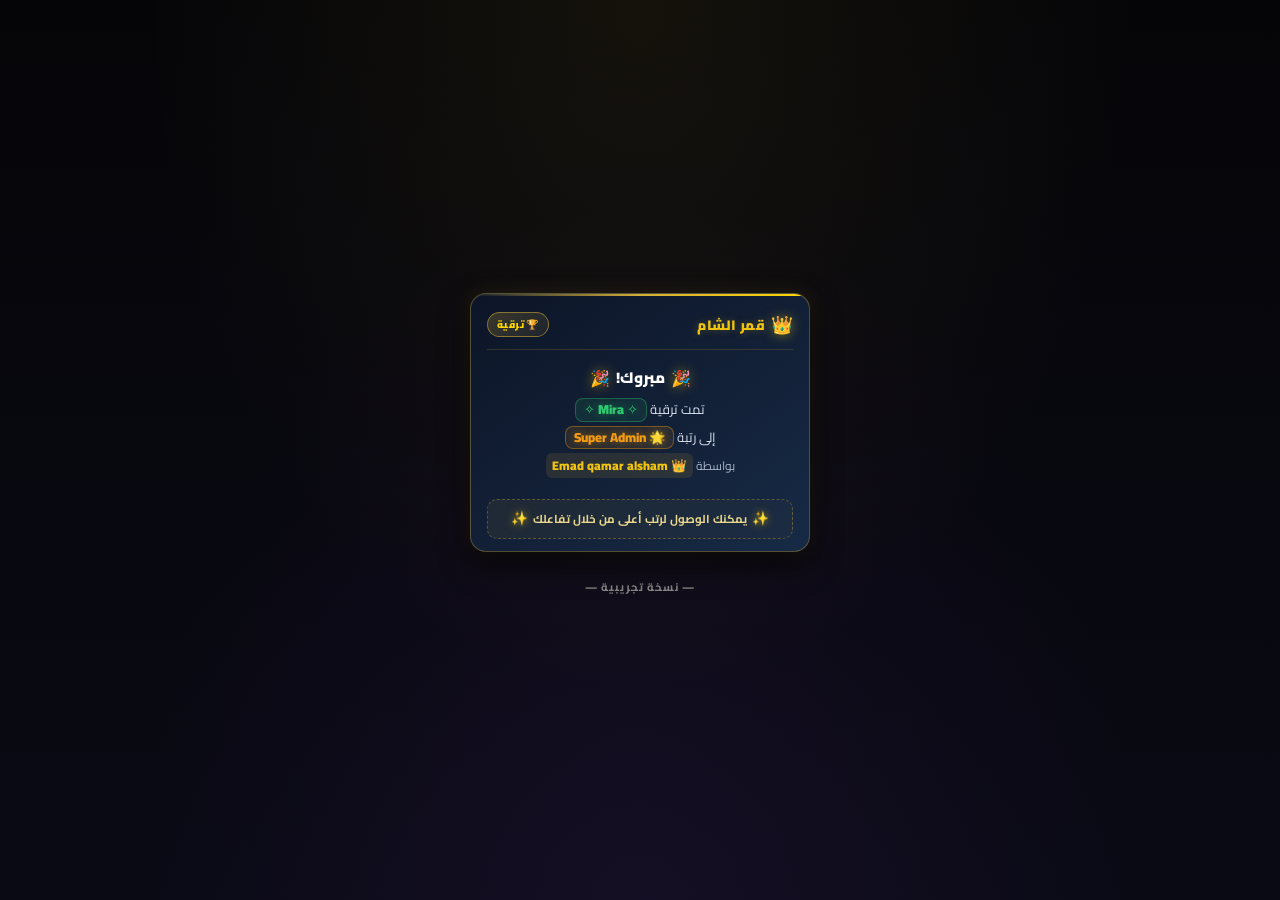
<file: preview.html>
<!DOCTYPE html>
<html lang="ar" dir="rtl">
<head>
<meta charset="UTF-8">
<meta name="viewport" content="width=device-width, initial-scale=1.0">
<title>🏆 بطاقة الترقية — قمر الشام</title>
<link href="https://fonts.googleapis.com/css2?family=Cairo:wght@400;600;700;900&display=swap" rel="stylesheet">
<style>
  * { box-sizing: border-box; margin: 0; padding: 0; }

  body {
    background:
      radial-gradient(ellipse at top, rgba(212, 175, 55, 0.08) 0%, transparent 55%),
      radial-gradient(ellipse at bottom, rgba(100, 50, 150, 0.12) 0%, transparent 55%),
      linear-gradient(to bottom, #050508, #0a0a15);
    min-height: 100vh;
    padding: 20px 12px;
    display: flex;
    flex-direction: column;
    align-items: center;
    justify-content: center;
    font-family: 'Cairo', system-ui, sans-serif;
    direction: rtl;
  }

  /* ═══════════════════════════════════════════════ */
  /* بطاقة الترقية                                    */
  /* ═══════════════════════════════════════════════ */
  .qamar-card {
    position: relative;
    background:
      linear-gradient(145deg, #0d1527 0%, #172a45 100%),
      linear-gradient(145deg, #0d1527 0%, #172a45 100%);
    border: 1px solid rgba(212, 175, 55, 0.35);
    border-radius: 16px;
    padding: 14px 16px 12px;
    width: 100%;
    max-width: 340px;
    box-shadow:
      0 12px 30px rgba(0, 0, 0, 0.7),
      0 0 20px rgba(212, 175, 55, 0.12),
      inset 0 1px 0 rgba(255, 255, 255, 0.05);
    color: #fff;
    overflow: hidden;
    animation: qamarCardIn 0.45s cubic-bezier(0.34, 1.56, 0.64, 1);
  }

  /* شريط ذهبي متحرك أعلى البطاقة */
  .qamar-card::before {
    content: '';
    position: absolute;
    top: 0;
    right: 0;
    left: 0;
    height: 2px;
    background: linear-gradient(90deg, transparent, #d4af37, #ffd700, #d4af37, transparent);
    background-size: 200% 100%;
    animation: qamarShimmer 3s linear infinite;
  }

  @keyframes qamarCardIn {
    from { opacity: 0; transform: translateY(-8px) scale(0.97); }
    to   { opacity: 1; transform: translateY(0) scale(1); }
  }

  @keyframes qamarShimmer {
    0%   { background-position: 200% 0; }
    100% { background-position: -200% 0; }
  }

  /* ═══ Header ═══ */
  .qamar-header {
    display: flex;
    align-items: center;
    gap: 6px;
    margin-bottom: 10px;
    padding-bottom: 8px;
    border-bottom: 1px solid rgba(212, 175, 55, 0.18);
  }

  .qamar-logo {
    font-size: 1.1rem;
    filter: drop-shadow(0 0 6px rgba(255, 215, 0, 0.5));
  }

  .qamar-title {
    color: #f1c40f;
    font-weight: 900;
    font-size: 0.85rem;
    letter-spacing: 0.3px;
    text-shadow: 0 0 8px rgba(212, 175, 55, 0.35);
  }

  .qamar-badge {
    margin-right: auto;
    background: linear-gradient(135deg, rgba(212, 175, 55, 0.22), rgba(212, 175, 55, 0.08));
    border: 1px solid rgba(212, 175, 55, 0.55);
    color: #ffd700;
    font-size: 0.62rem;
    font-weight: 900;
    padding: 2px 9px;
    border-radius: 20px;
    letter-spacing: 0.4px;
    text-transform: uppercase;
    display: flex;
    align-items: center;
    gap: 3px;
  }

  /* ═══ جسم البطاقة ═══ */
  .qamar-body {
    font-size: 0.82rem;
    line-height: 1.75;
    color: #d8e0ee;
    text-align: center;
    padding: 4px 0 8px;
  }

  .qamar-body .line {
    margin-bottom: 4px;
  }

  /* خطاب التهنئة */
  .qamar-congrats {
    font-size: 0.95rem;
    font-weight: 900;
    color: #ffffff;
    margin-bottom: 6px;
    display: flex;
    align-items: center;
    justify-content: center;
    gap: 6px;
  }

  .qamar-congrats .emoji {
    font-size: 1rem;
    filter: drop-shadow(0 0 6px rgba(255, 215, 0, 0.5));
    animation: qamarEmoji 1.6s ease-in-out infinite;
  }

  @keyframes qamarEmoji {
    0%, 100% { transform: scale(1) rotate(0deg); }
    50%      { transform: scale(1.15) rotate(-6deg); }
  }

  /* ═══ Chip الاسم/الرتبة ═══ */
  .qamar-name {
    display: inline-block;
    color: #2ecc71;
    font-weight: 900;
    padding: 1px 8px;
    background: rgba(46, 204, 113, 0.1);
    border: 1px solid rgba(46, 204, 113, 0.35);
    border-radius: 8px;
    font-size: 0.82rem;
    line-height: 1.5;
    text-shadow: 0 0 8px rgba(46, 204, 113, 0.4);
  }

  .qamar-rank {
    display: inline-block;
    color: #f39c12;
    font-weight: 900;
    padding: 1px 8px;
    background: rgba(243, 156, 18, 0.1);
    border: 1px solid rgba(243, 156, 18, 0.4);
    border-radius: 8px;
    font-size: 0.82rem;
    line-height: 1.5;
    text-shadow: 0 0 8px rgba(243, 156, 18, 0.5);
  }

  .qamar-admin {
    color: #f1c40f;
    font-weight: 900;
    padding: 1px 6px;
    background: rgba(212, 175, 55, 0.12);
    border-radius: 6px;
    font-size: 0.78rem;
  }

  /* ═══ نص تشجيعي ═══ */
  .qamar-promo {
    margin-top: 10px;
    padding: 8px 10px;
    background: linear-gradient(135deg, rgba(212, 175, 55, 0.08), rgba(212, 175, 55, 0.02));
    border: 1px dashed rgba(212, 175, 55, 0.35);
    border-radius: 10px;
    font-size: 0.72rem;
    color: #e8d68a;
    font-weight: 700;
    text-align: center;
    line-height: 1.6;
    display: flex;
    align-items: center;
    justify-content: center;
    gap: 5px;
  }

  .qamar-promo .star {
    font-size: 0.85rem;
    filter: drop-shadow(0 0 4px rgba(255, 215, 0, 0.7));
  }

  /* ═══ مساحة تجربة — عرض عدة حالات ═══ */
  .demo-section {
    width: 100%;
    max-width: 340px;
    margin-top: 24px;
  }

  .demo-label {
    color: #888;
    font-size: 0.7rem;
    font-weight: 700;
    text-align: center;
    margin-bottom: 10px;
    letter-spacing: 1px;
    text-transform: uppercase;
  }

  /* ═══ Responsive ═══ */
  @media (max-width: 380px) {
    .qamar-card {
      padding: 12px 14px 10px;
      border-radius: 14px;
    }
    .qamar-body { font-size: 0.78rem; }
    .qamar-congrats { font-size: 0.88rem; }
    .qamar-name, .qamar-rank { font-size: 0.78rem; padding: 1px 6px; }
    .qamar-promo { font-size: 0.68rem; padding: 7px 8px; }
  }
</style>
</head>
<body>

<!-- ═══════════════════════════════════════════════ -->
<!-- بطاقة الترقية — نسخة محسّنة                      -->
<!-- ═══════════════════════════════════════════════ -->
<div class="qamar-card">

  <!-- Header -->
  <div class="qamar-header">
    <span class="qamar-logo">👑</span>
    <span class="qamar-title">قمر الشام</span>
    <span class="qamar-badge">🏆 ترقية</span>
  </div>

  <!-- Body -->
  <div class="qamar-body">
    <div class="qamar-congrats">
      <span class="emoji">🎉</span>
      <span>مبروك!</span>
      <span class="emoji">🎉</span>
    </div>

    <div class="line">
      تمت ترقية <span class="qamar-name">✧ Mira ✧</span>
    </div>

    <div class="line">
      إلى رتبة <span class="qamar-rank">🌟 Super Admin</span>
    </div>

    <div class="line" style="margin-top:6px;color:#aab2c5;font-size:0.75rem;">
      بواسطة <span class="qamar-admin">👑 Emad qamar alsham</span>
    </div>
  </div>

  <!-- Encouraging message -->
  <div class="qamar-promo">
    <span class="star">✨</span>
    <span>يمكنك الوصول لرتب أعلى من خلال تفاعلك</span>
    <span class="star">✨</span>
  </div>

</div>

<!-- ═══════════════════════════════════════════════ -->
<!-- قسم المعاينة — اختبار حالات مختلفة              -->
<!-- ═══════════════════════════════════════════════ -->
<div class="demo-section">
  <div class="demo-label">— نسخة تجريبية —</div>
</div>

</body>
</html>
</file>
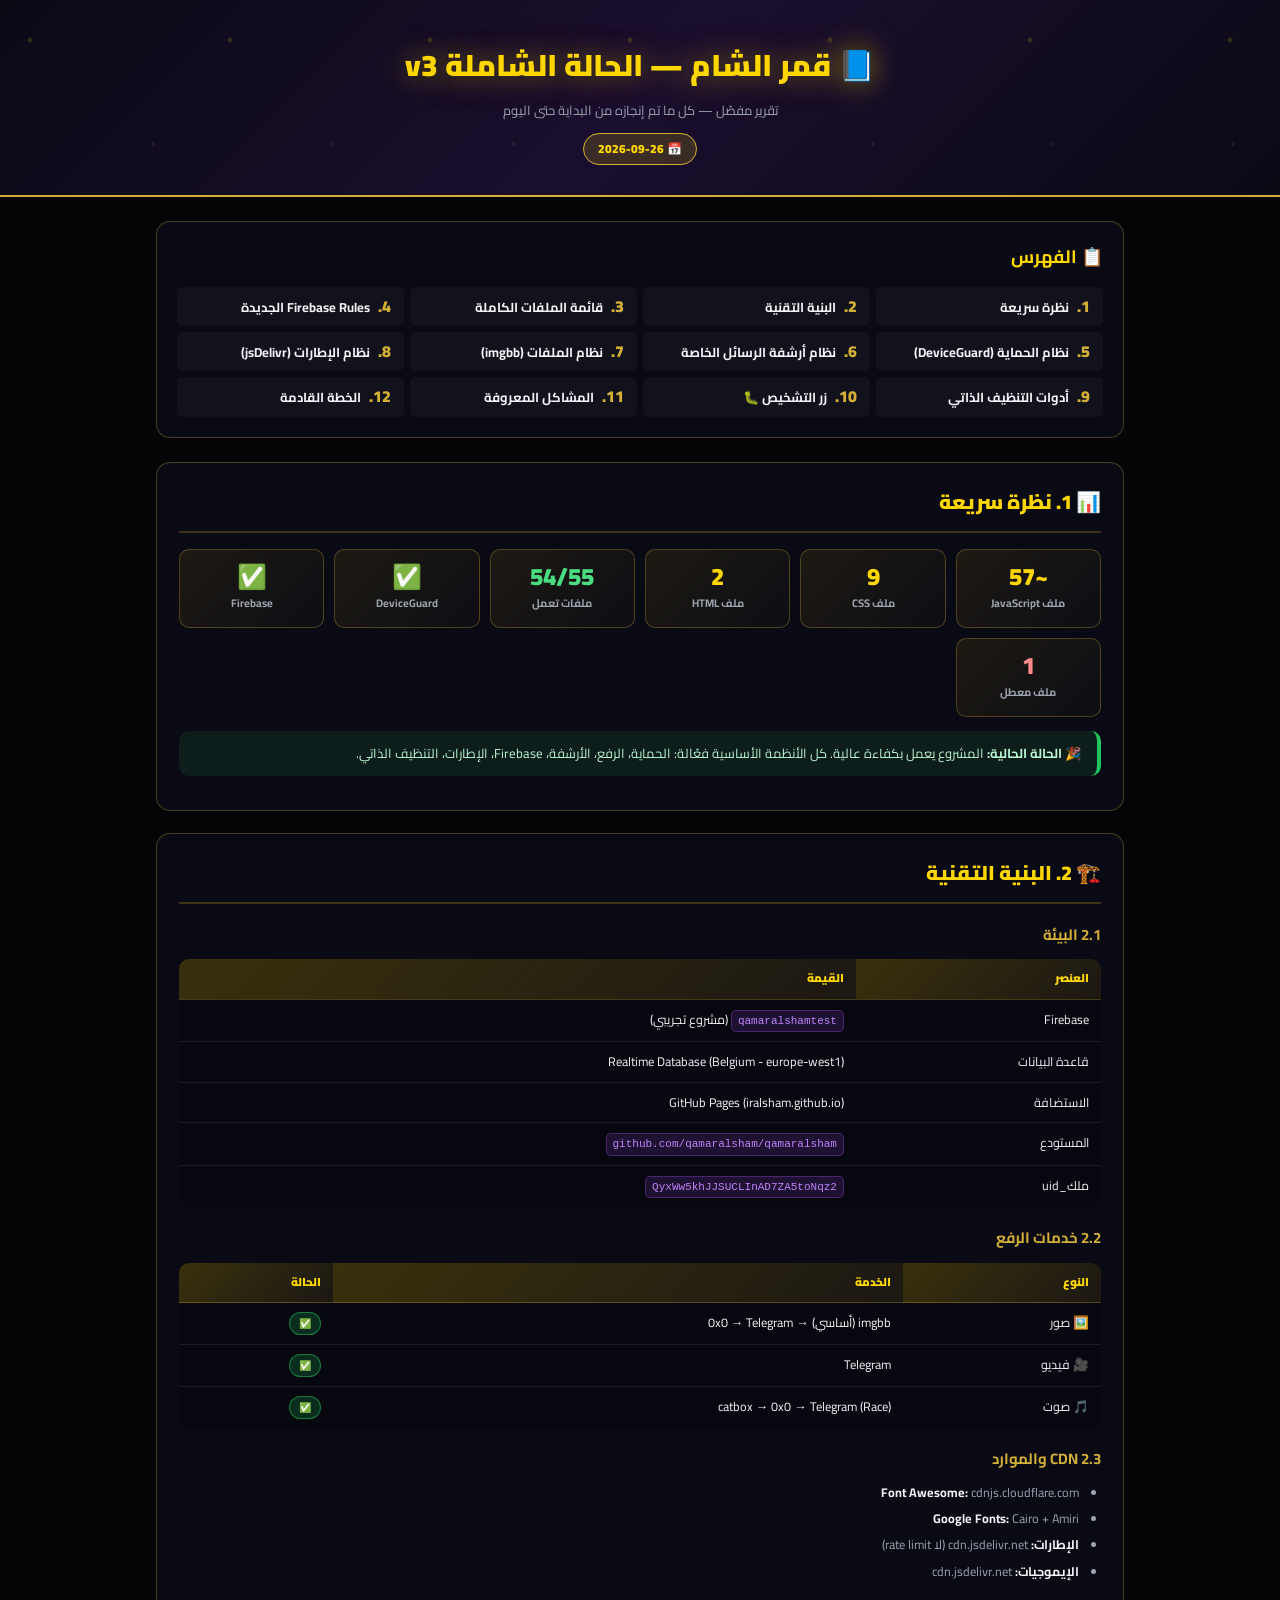
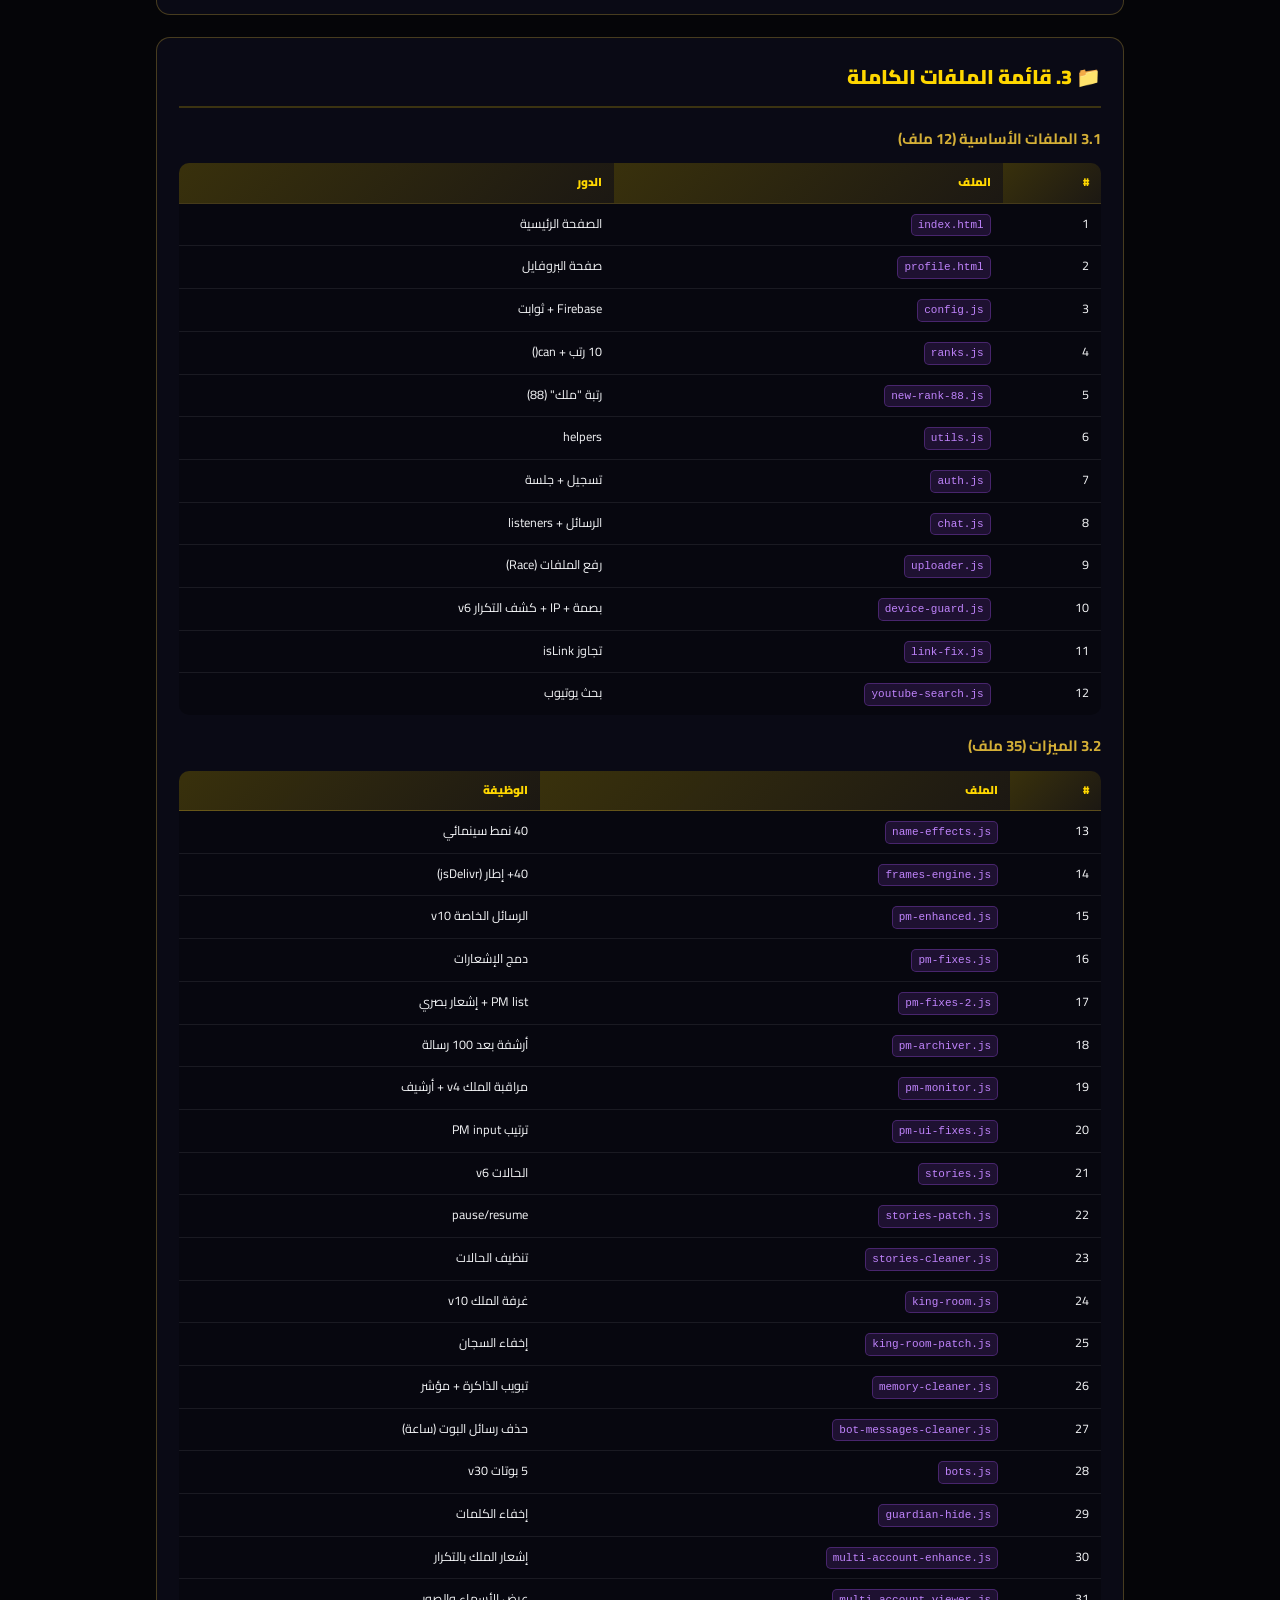
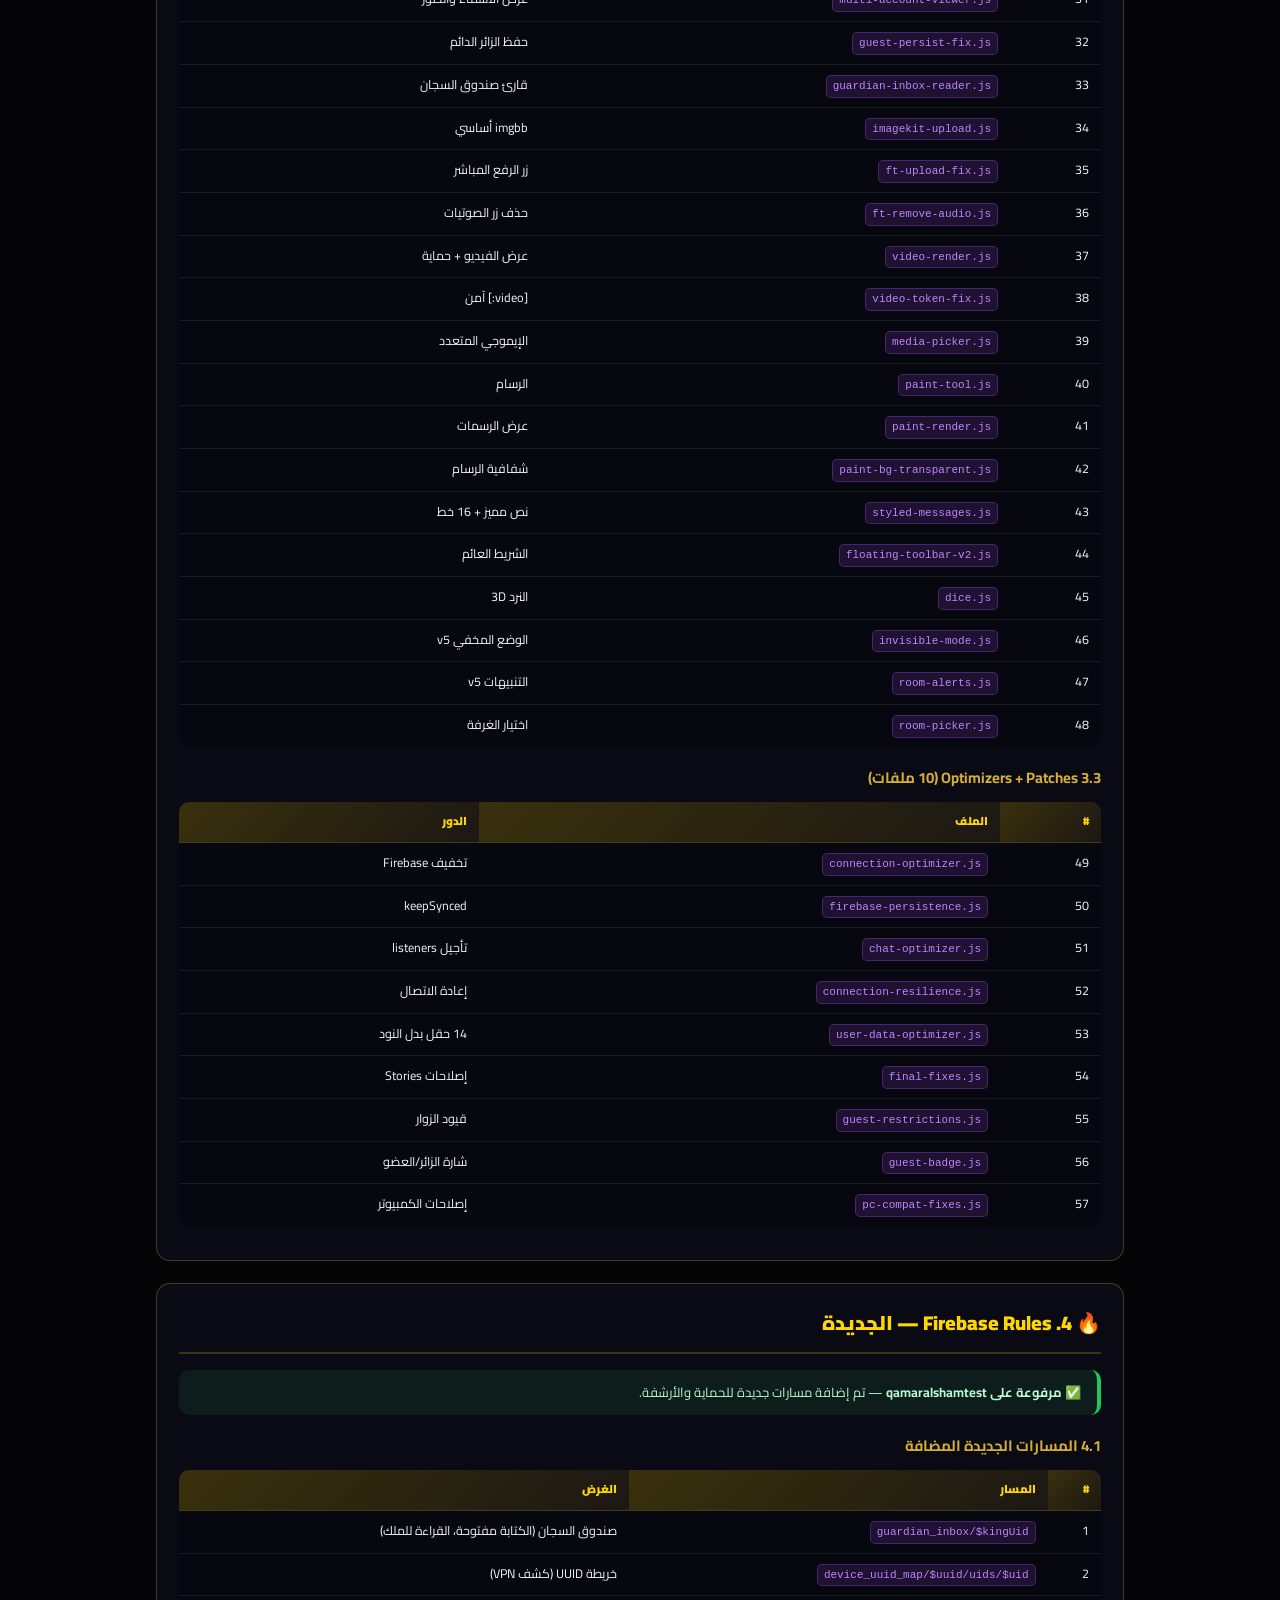
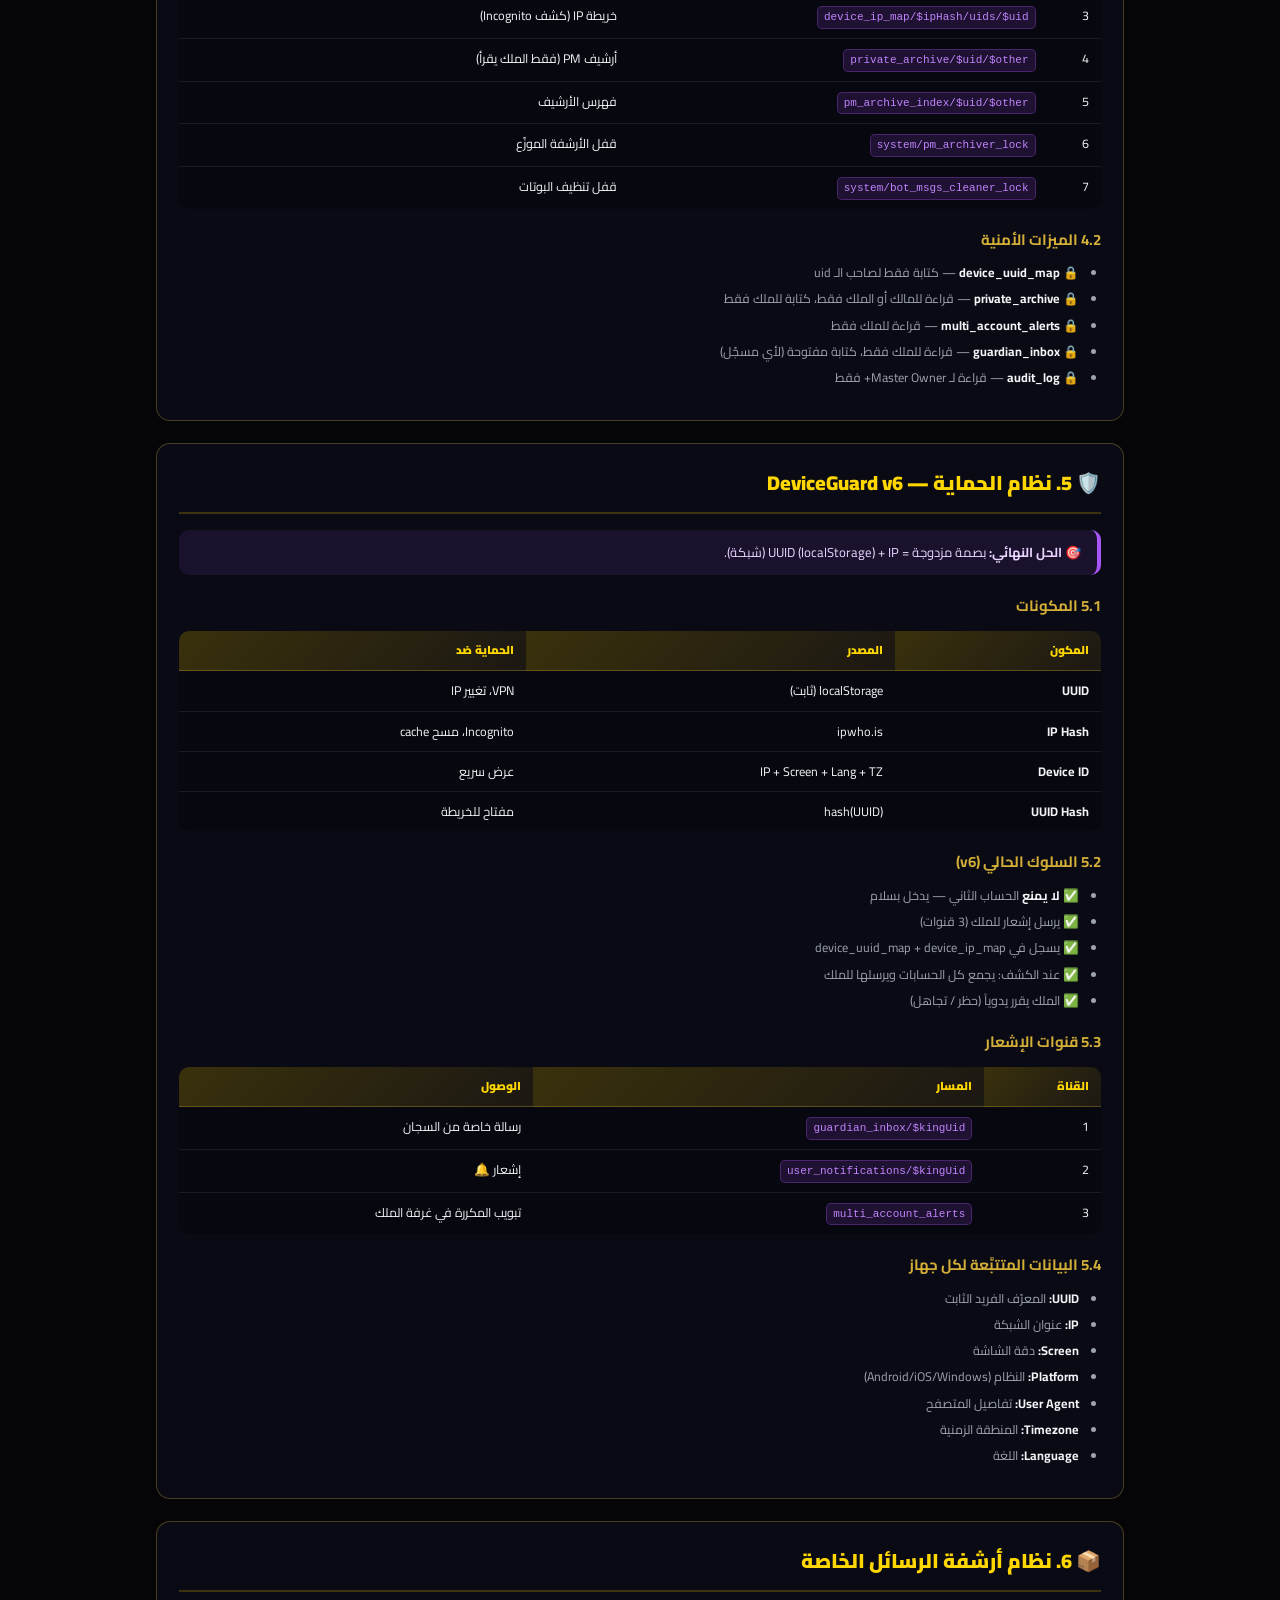
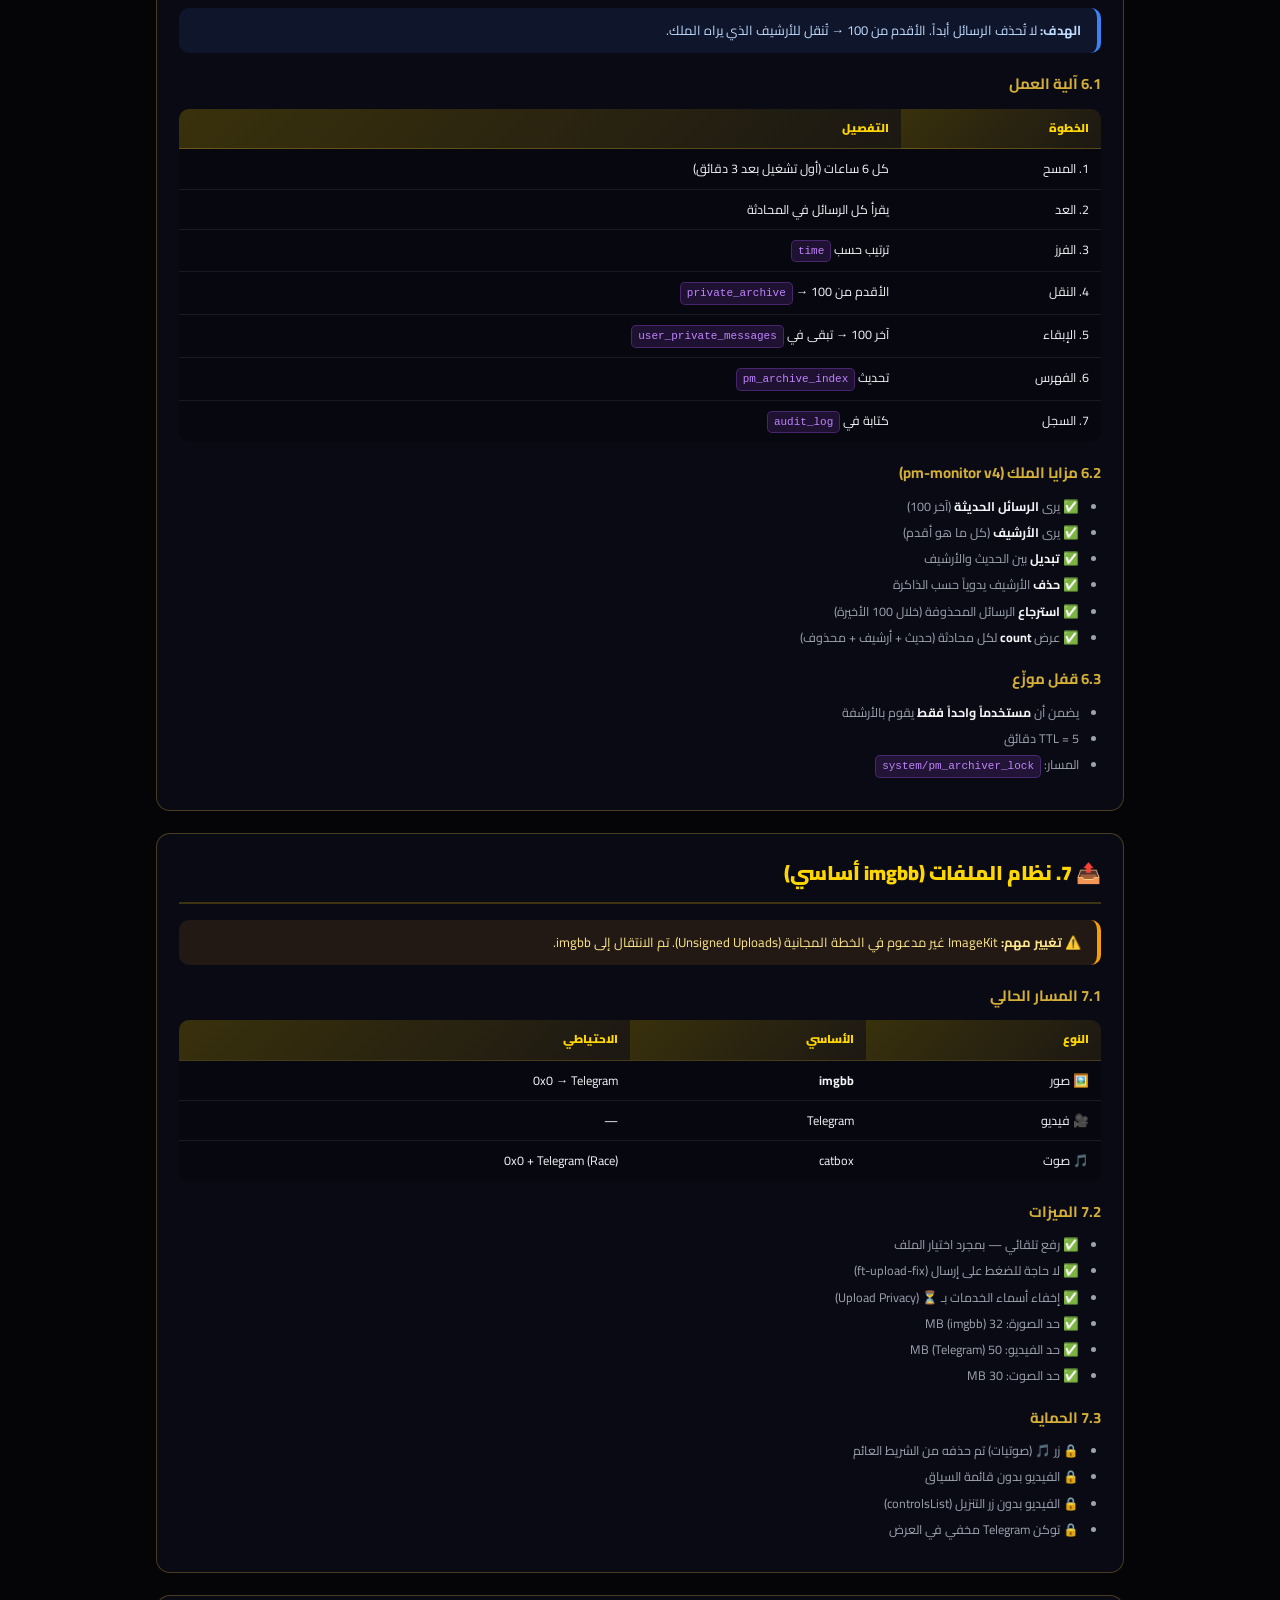
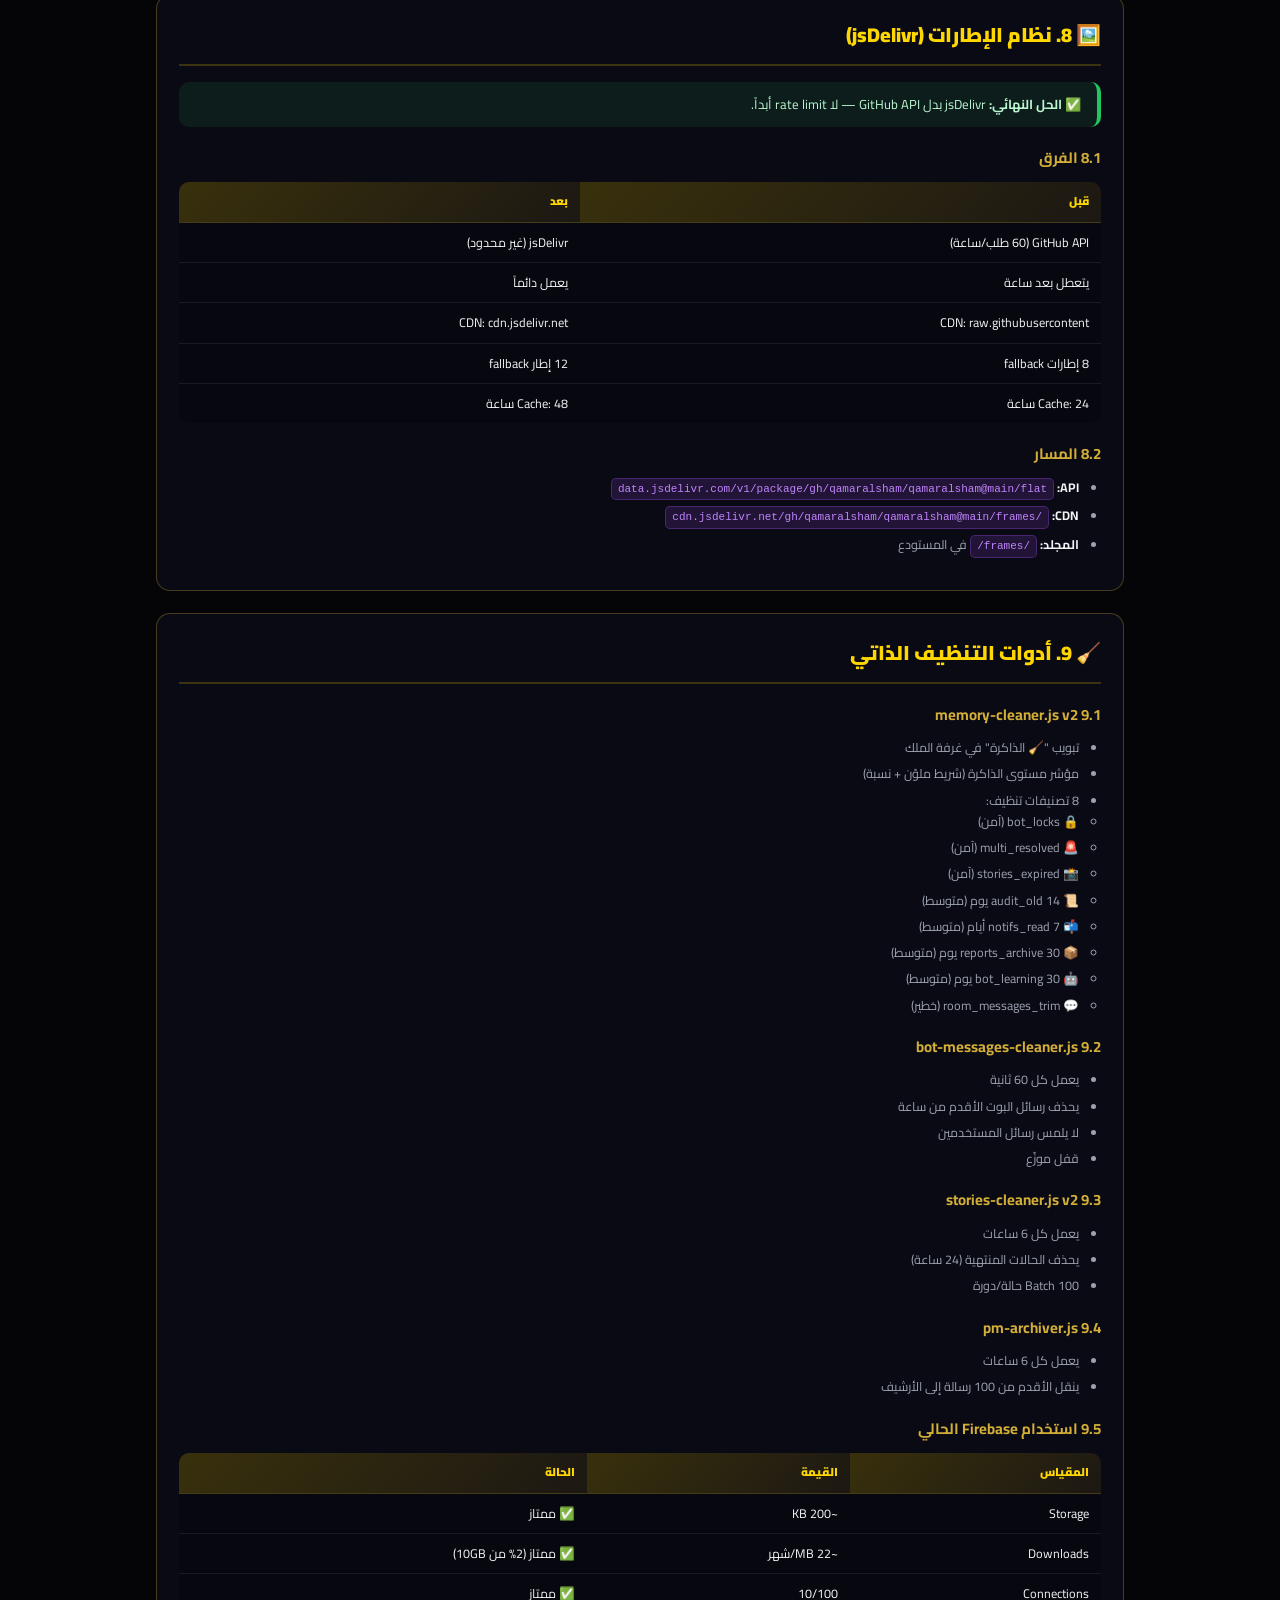
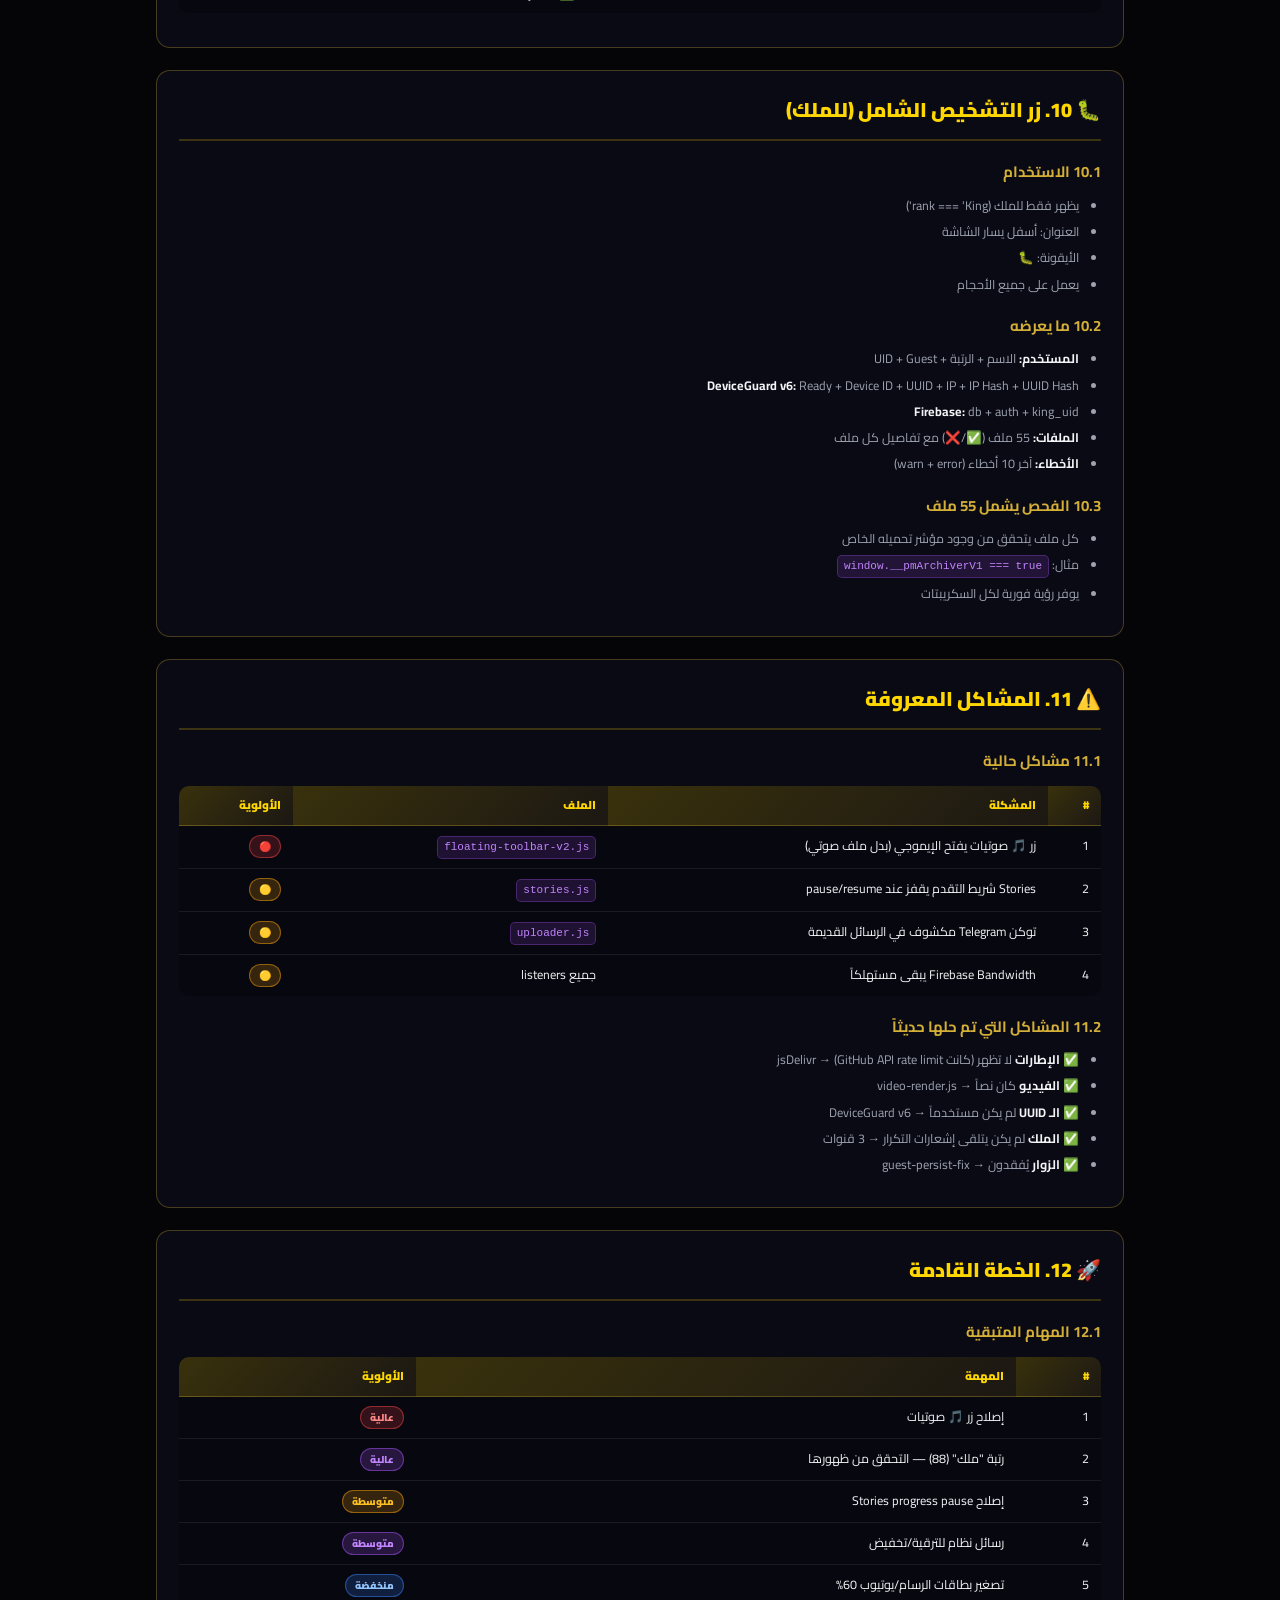
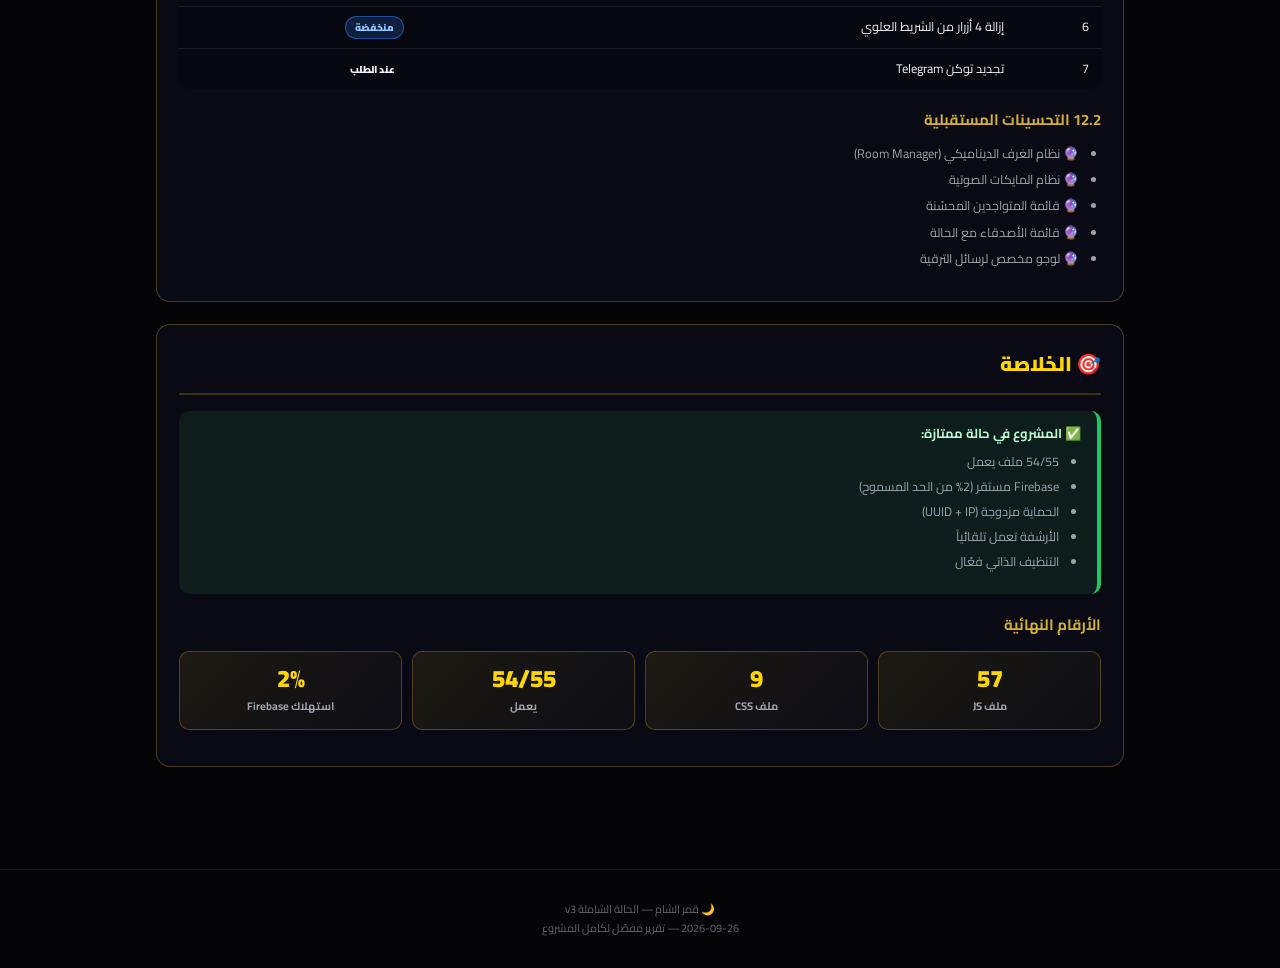
<file: وثيقة قمر الشام.html>
<!DOCTYPE html>
<html lang="ar" dir="rtl">
<head>
<meta charset="UTF-8">
<meta name="viewport" content="width=device-width, initial-scale=1.0">
<title>📘 قمر الشام — الحالة الشاملة v3</title>
<link href="https://fonts.googleapis.com/css2?family=Cairo:wght@400;600;700;900&display=swap" rel="stylesheet">
<style>
:root{--gold:#d4af37;--gold-light:#ffd700;--bg:#050508;--bg-card:#0a0a15;--text:#f3f4f6;--text-dim:#9ca3af;--border:rgba(212,175,55,0.3);--border-light:rgba(255,255,255,0.08);--success:#22c55e;--danger:#ef4444;--warning:#f59e0b;--info:#3b82f6;--purple:#a855f7}
*{margin:0;padding:0;box-sizing:border-box}
html{scroll-behavior:smooth}
body{font-family:'Cairo','Segoe UI',Tahoma,sans-serif;background:var(--bg);color:var(--text);line-height:1.7;direction:rtl}
.header{background:linear-gradient(135deg,#0a0a15 0%,#1a0e2e 50%,#0a0a15 100%);border-bottom:2px solid var(--gold);padding:40px 20px 30px;text-align:center;position:relative;overflow:hidden}
.header::before{content:'';position:absolute;inset:0;background-image:radial-gradient(circle at 15% 20%,rgba(255,215,0,.15) 2px,transparent 3px),radial-gradient(circle at 85% 80%,rgba(255,215,0,.1) 1px,transparent 2px);background-size:200px 200px,180px 180px;pointer-events:none}
.header h1{font-size:30px;color:var(--gold-light);font-weight:900;margin-bottom:8px;text-shadow:0 0 30px rgba(255,215,0,.5);position:relative}
.header .subtitle{color:var(--text-dim);font-size:13px;position:relative}
.header .badge{display:inline-block;padding:5px 14px;background:rgba(255,215,0,.15);border:1px solid var(--gold);border-radius:20px;color:var(--gold-light);font-size:12px;font-weight:900;margin-top:12px;position:relative}
.container{max-width:1000px;margin:0 auto;padding:24px 16px 80px}
.toc{background:var(--bg-card);border:1px solid var(--border);border-radius:14px;padding:20px;margin-bottom:24px}
.toc h2{color:var(--gold-light);font-size:18px;margin-bottom:14px;display:flex;align-items:center;gap:8px}
.toc ol{list-style:none;counter-reset:toc;display:grid;grid-template-columns:repeat(auto-fit,minmax(220px,1fr));gap:6px}
.toc ol li{counter-increment:toc;padding:6px 10px;background:rgba(255,255,255,.03);border-radius:6px;border-right:3px solid transparent;transition:all .2s}
.toc ol li::before{content:counter(toc) ". ";color:var(--gold);font-weight:900;margin-left:5px}
.toc ol li:hover{background:rgba(255,215,0,.08);border-right-color:var(--gold)}
.toc ol li a{color:var(--text);text-decoration:none;font-weight:700;font-size:13px}
.toc ol li a:hover{color:var(--gold-light)}
.section{background:var(--bg-card);border:1px solid var(--border);border-radius:14px;padding:22px;margin-bottom:22px}
.section h2{color:var(--gold-light);font-size:20px;font-weight:900;margin-bottom:16px;padding-bottom:12px;border-bottom:2px solid rgba(255,215,0,.2);display:flex;align-items:center;gap:10px}
.section h3{color:var(--gold);font-size:15px;margin:18px 0 10px;display:flex;align-items:center;gap:6px}
.section p{color:var(--text-dim);font-size:13px;margin-bottom:10px}
table{width:100%;border-collapse:collapse;margin:12px 0;font-size:12.5px;background:rgba(0,0,0,.3);border-radius:10px;overflow:hidden}
th{background:linear-gradient(135deg,rgba(255,215,0,.2),rgba(212,175,55,.1));color:var(--gold-light);padding:10px 12px;text-align:right;font-weight:900;font-size:11.5px;border-bottom:1px solid var(--border)}
td{padding:9px 12px;border-bottom:1px solid var(--border-light);vertical-align:top}
tr:last-child td{border-bottom:none}
tr:hover td{background:rgba(255,215,0,.03)}
.badge-status{display:inline-block;padding:2px 9px;border-radius:12px;font-size:10px;font-weight:900;white-space:nowrap}
.badge-bug{background:rgba(239,68,68,.2);color:#ff8888;border:1px solid rgba(239,68,68,.5)}
.badge-new{background:rgba(168,85,247,.2);color:#c084fc;border:1px solid rgba(168,85,247,.5)}
.badge-pending{background:rgba(245,158,11,.2);color:#fbbf24;border:1px solid rgba(245,158,11,.5)}
.badge-done{background:rgba(34,197,94,.2);color:#4ade80;border:1px solid rgba(34,197,94,.5)}
.badge-question{background:rgba(59,130,246,.2);color:#93c5fd;border:1px solid rgba(59,130,246,.5)}
.badge-fail{background:rgba(107,114,128,.2);color:#9ca3af;border:1px solid rgba(107,114,128,.5)}
.alert{padding:12px 16px;border-radius:10px;margin:12px 0;border-right:4px solid;font-size:13px;line-height:1.6}
.alert-info{background:rgba(59,130,246,.1);border-color:var(--info);color:#bfdbfe}
.alert-warning{background:rgba(245,158,11,.1);border-color:var(--warning);color:#fde68a}
.alert-danger{background:rgba(239,68,68,.1);border-color:var(--danger);color:#fecaca}
.alert-success{background:rgba(34,197,94,.1);border-color:var(--success);color:#bbf7d0}
.alert-purple{background:rgba(168,85,247,.1);border-color:var(--purple);color:#e9d5ff}
ul.list{padding-right:22px;margin:10px 0}
ul.list li{color:var(--text-dim);margin-bottom:5px;font-size:12.5px}
ul.list li strong{color:var(--text)}
.inline-code{background:rgba(168,85,247,.15);border:1px solid rgba(168,85,247,.3);padding:1px 6px;border-radius:5px;color:#c084fc;font-family:'Courier New',monospace;font-size:11px;direction:ltr;display:inline-block}
.stats-grid{display:grid;grid-template-columns:repeat(auto-fit,minmax(130px,1fr));gap:10px;margin:14px 0}
.stat-box{background:linear-gradient(135deg,rgba(255,215,0,.08),rgba(255,215,0,.02));border:1px solid var(--border);border-radius:10px;padding:14px;text-align:center}
.stat-box .val{font-size:24px;font-weight:900;color:var(--gold-light);line-height:1.1}
.stat-box .lbl{font-size:11px;color:var(--text-dim);margin-top:4px;font-weight:700}
.footer{text-align:center;padding:30px 20px;color:#666;font-size:11px;border-top:1px solid var(--border-light)}
</style>
</head>
<body>

<header class="header">
    <h1>📘 قمر الشام — الحالة الشاملة v3</h1>
    <p class="subtitle">تقرير مفصّل — كل ما تم إنجازه من البداية حتى اليوم</p>
    <div class="badge">📅 2026-09-26</div>
</header>

<div class="container">

<div class="toc">
    <h2>📋 الفهرس</h2>
    <ol>
        <li><a href="#s1">نظرة سريعة</a></li>
        <li><a href="#s2">البنية التقنية</a></li>
        <li><a href="#s3">قائمة الملفات الكاملة</a></li>
        <li><a href="#s4">Firebase Rules الجديدة</a></li>
        <li><a href="#s5">نظام الحماية (DeviceGuard)</a></li>
        <li><a href="#s6">نظام أرشفة الرسائل الخاصة</a></li>
        <li><a href="#s7">نظام الملفات (imgbb)</a></li>
        <li><a href="#s8">نظام الإطارات (jsDelivr)</a></li>
        <li><a href="#s9">أدوات التنظيف الذاتي</a></li>
        <li><a href="#s10">زر التشخيص 🐛</a></li>
        <li><a href="#s11">المشاكل المعروفة</a></li>
        <li><a href="#s12">الخطة القادمة</a></li>
    </ol>
</div>

<!-- ═══ 1. نظرة سريعة ═══ -->
<div class="section" id="s1">
    <h2>📊 1. نظرة سريعة</h2>
    <div class="stats-grid">
        <div class="stat-box"><div class="val">~57</div><div class="lbl">ملف JavaScript</div></div>
        <div class="stat-box"><div class="val">9</div><div class="lbl">ملف CSS</div></div>
        <div class="stat-box"><div class="val">2</div><div class="lbl">ملف HTML</div></div>
        <div class="stat-box"><div class="val" style="color:#4ade80;">54/55</div><div class="lbl">ملفات تعمل</div></div>
        <div class="stat-box"><div class="val" style="color:#4ade80;">✅</div><div class="lbl">DeviceGuard</div></div>
        <div class="stat-box"><div class="val" style="color:#4ade80;">✅</div><div class="lbl">Firebase</div></div>
        <div class="stat-box"><div class="val" style="color:#ff8888;">1</div><div class="lbl">ملف معطل</div></div>
    </div>

    <div class="alert alert-success">
        <strong>🎉 الحالة الحالية:</strong> المشروع يعمل بكفاءة عالية. كل الأنظمة الأساسية فعّالة: الحماية، الرفع، الأرشفة، Firebase، الإطارات، التنظيف الذاتي.
    </div>
</div>

<!-- ═══ 2. البنية التقنية ═══ -->
<div class="section" id="s2">
    <h2>🏗️ 2. البنية التقنية</h2>

    <h3>2.1 البيئة</h3>
    <table>
        <thead><tr><th>العنصر</th><th>القيمة</th></tr></thead>
        <tbody>
            <tr><td>Firebase</td><td><span class="inline-code">qamaralshamtest</span> (مشروع تجريبي)</td></tr>
            <tr><td>قاعدة البيانات</td><td>Realtime Database (Belgium - europe-west1)</td></tr>
            <tr><td>الاستضافة</td><td>GitHub Pages (iralsham.github.io)</td></tr>
            <tr><td>المستودع</td><td><span class="inline-code">github.com/qamaralsham/qamaralsham</span></td></tr>
            <tr><td>ملك_uid</td><td><span class="inline-code">QyxWw5khJJSUCLInAD7ZA5toNqz2</span></td></tr>
        </tbody>
    </table>

    <h3>2.2 خدمات الرفع</h3>
    <table>
        <thead><tr><th>النوع</th><th>الخدمة</th><th>الحالة</th></tr></thead>
        <tbody>
            <tr><td>🖼️ صور</td><td>imgbb (أساسي) → 0x0 → Telegram</td><td><span class="badge-status badge-done">✅</span></td></tr>
            <tr><td>🎥 فيديو</td><td>Telegram</td><td><span class="badge-status badge-done">✅</span></td></tr>
            <tr><td>🎵 صوت</td><td>catbox → 0x0 → Telegram (Race)</td><td><span class="badge-status badge-done">✅</span></td></tr>
        </tbody>
    </table>

    <h3>2.3 CDN والموارد</h3>
    <ul class="list">
        <li><strong>Font Awesome:</strong> cdnjs.cloudflare.com</li>
        <li><strong>Google Fonts:</strong> Cairo + Amiri</li>
        <li><strong>الإطارات:</strong> cdn.jsdelivr.net (لا rate limit)</li>
        <li><strong>الإيموجيات:</strong> cdn.jsdelivr.net</li>
    </ul>
</div>

<!-- ═══ 3. قائمة الملفات ═══ -->
<div class="section" id="s3">
    <h2>📁 3. قائمة الملفات الكاملة</h2>

    <h3>3.1 الملفات الأساسية (12 ملف)</h3>
    <table>
        <thead><tr><th>#</th><th>الملف</th><th>الدور</th></tr></thead>
        <tbody>
            <tr><td>1</td><td><span class="inline-code">index.html</span></td><td>الصفحة الرئيسية</td></tr>
            <tr><td>2</td><td><span class="inline-code">profile.html</span></td><td>صفحة البروفايل</td></tr>
            <tr><td>3</td><td><span class="inline-code">config.js</span></td><td>Firebase + ثوابت</td></tr>
            <tr><td>4</td><td><span class="inline-code">ranks.js</span></td><td>10 رتب + can()</td></tr>
            <tr><td>5</td><td><span class="inline-code">new-rank-88.js</span></td><td>رتبة "ملك" (88)</td></tr>
            <tr><td>6</td><td><span class="inline-code">utils.js</span></td><td>helpers</td></tr>
            <tr><td>7</td><td><span class="inline-code">auth.js</span></td><td>تسجيل + جلسة</td></tr>
            <tr><td>8</td><td><span class="inline-code">chat.js</span></td><td>الرسائل + listeners</td></tr>
            <tr><td>9</td><td><span class="inline-code">uploader.js</span></td><td>رفع الملفات (Race)</td></tr>
            <tr><td>10</td><td><span class="inline-code">device-guard.js</span></td><td>بصمة + IP + كشف التكرار v6</td></tr>
            <tr><td>11</td><td><span class="inline-code">link-fix.js</span></td><td>تجاوز isLink</td></tr>
            <tr><td>12</td><td><span class="inline-code">youtube-search.js</span></td><td>بحث يوتيوب</td></tr>
        </tbody>
    </table>

    <h3>3.2 الميزات (35 ملف)</h3>
    <table>
        <thead><tr><th>#</th><th>الملف</th><th>الوظيفة</th></tr></thead>
        <tbody>
            <tr><td>13</td><td><span class="inline-code">name-effects.js</span></td><td>40 نمط سينمائي</td></tr>
            <tr><td>14</td><td><span class="inline-code">frames-engine.js</span></td><td>40+ إطار (jsDelivr)</td></tr>
            <tr><td>15</td><td><span class="inline-code">pm-enhanced.js</span></td><td>الرسائل الخاصة v10</td></tr>
            <tr><td>16</td><td><span class="inline-code">pm-fixes.js</span></td><td>دمج الإشعارات</td></tr>
            <tr><td>17</td><td><span class="inline-code">pm-fixes-2.js</span></td><td>PM list + إشعار بصري</td></tr>
            <tr><td>18</td><td><span class="inline-code">pm-archiver.js</span></td><td>أرشفة بعد 100 رسالة</td></tr>
            <tr><td>19</td><td><span class="inline-code">pm-monitor.js</span></td><td>مراقبة الملك v4 + أرشيف</td></tr>
            <tr><td>20</td><td><span class="inline-code">pm-ui-fixes.js</span></td><td>ترتيب PM input</td></tr>
            <tr><td>21</td><td><span class="inline-code">stories.js</span></td><td>الحالات v6</td></tr>
            <tr><td>22</td><td><span class="inline-code">stories-patch.js</span></td><td>pause/resume</td></tr>
            <tr><td>23</td><td><span class="inline-code">stories-cleaner.js</span></td><td>تنظيف الحالات</td></tr>
            <tr><td>24</td><td><span class="inline-code">king-room.js</span></td><td>غرفة الملك v10</td></tr>
            <tr><td>25</td><td><span class="inline-code">king-room-patch.js</span></td><td>إخفاء السجان</td></tr>
            <tr><td>26</td><td><span class="inline-code">memory-cleaner.js</span></td><td>تبويب الذاكرة + مؤشر</td></tr>
            <tr><td>27</td><td><span class="inline-code">bot-messages-cleaner.js</span></td><td>حذف رسائل البوت (ساعة)</td></tr>
            <tr><td>28</td><td><span class="inline-code">bots.js</span></td><td>5 بوتات v30</td></tr>
            <tr><td>29</td><td><span class="inline-code">guardian-hide.js</span></td><td>إخفاء الكلمات</td></tr>
            <tr><td>30</td><td><span class="inline-code">multi-account-enhance.js</span></td><td>إشعار الملك بالتكرار</td></tr>
            <tr><td>31</td><td><span class="inline-code">multi-account-viewer.js</span></td><td>عرض الأسماء والصور</td></tr>
            <tr><td>32</td><td><span class="inline-code">guest-persist-fix.js</span></td><td>حفظ الزائر الدائم</td></tr>
            <tr><td>33</td><td><span class="inline-code">guardian-inbox-reader.js</span></td><td>قارئ صندوق السجان</td></tr>
            <tr><td>34</td><td><span class="inline-code">imagekit-upload.js</span></td><td>imgbb أساسي</td></tr>
            <tr><td>35</td><td><span class="inline-code">ft-upload-fix.js</span></td><td>زر الرفع المباشر</td></tr>
            <tr><td>36</td><td><span class="inline-code">ft-remove-audio.js</span></td><td>حذف زر الصوتيات</td></tr>
            <tr><td>37</td><td><span class="inline-code">video-render.js</span></td><td>عرض الفيديو + حماية</td></tr>
            <tr><td>38</td><td><span class="inline-code">video-token-fix.js</span></td><td>[video:] آمن</td></tr>
            <tr><td>39</td><td><span class="inline-code">media-picker.js</span></td><td>الإيموجي المتعدد</td></tr>
            <tr><td>40</td><td><span class="inline-code">paint-tool.js</span></td><td>الرسام</td></tr>
            <tr><td>41</td><td><span class="inline-code">paint-render.js</span></td><td>عرض الرسمات</td></tr>
            <tr><td>42</td><td><span class="inline-code">paint-bg-transparent.js</span></td><td>شفافية الرسام</td></tr>
            <tr><td>43</td><td><span class="inline-code">styled-messages.js</span></td><td>نص مميز + 16 خط</td></tr>
            <tr><td>44</td><td><span class="inline-code">floating-toolbar-v2.js</span></td><td>الشريط العائم</td></tr>
            <tr><td>45</td><td><span class="inline-code">dice.js</span></td><td>النرد 3D</td></tr>
            <tr><td>46</td><td><span class="inline-code">invisible-mode.js</span></td><td>الوضع المخفي v5</td></tr>
            <tr><td>47</td><td><span class="inline-code">room-alerts.js</span></td><td>التنبيهات v5</td></tr>
            <tr><td>48</td><td><span class="inline-code">room-picker.js</span></td><td>اختيار الغرفة</td></tr>
        </tbody>
    </table>

    <h3>3.3 Optimizers + Patches (10 ملفات)</h3>
    <table>
        <thead><tr><th>#</th><th>الملف</th><th>الدور</th></tr></thead>
        <tbody>
            <tr><td>49</td><td><span class="inline-code">connection-optimizer.js</span></td><td>تخفيف Firebase</td></tr>
            <tr><td>50</td><td><span class="inline-code">firebase-persistence.js</span></td><td>keepSynced</td></tr>
            <tr><td>51</td><td><span class="inline-code">chat-optimizer.js</span></td><td>تأجيل listeners</td></tr>
            <tr><td>52</td><td><span class="inline-code">connection-resilience.js</span></td><td>إعادة الاتصال</td></tr>
            <tr><td>53</td><td><span class="inline-code">user-data-optimizer.js</span></td><td>14 حقل بدل النود</td></tr>
            <tr><td>54</td><td><span class="inline-code">final-fixes.js</span></td><td>إصلاحات Stories</td></tr>
            <tr><td>55</td><td><span class="inline-code">guest-restrictions.js</span></td><td>قيود الزوار</td></tr>
            <tr><td>56</td><td><span class="inline-code">guest-badge.js</span></td><td>شارة الزائر/العضو</td></tr>
            <tr><td>57</td><td><span class="inline-code">pc-compat-fixes.js</span></td><td>إصلاحات الكمبيوتر</td></tr>
        </tbody>
    </table>
</div>

<!-- ═══ 4. Firebase Rules ═══ -->
<div class="section" id="s4">
    <h2>🔥 4. Firebase Rules — الجديدة</h2>

    <div class="alert alert-success">
        <strong>✅ مرفوعة على qamaralshamtest</strong> — تم إضافة مسارات جديدة للحماية والأرشفة.
    </div>

    <h3>4.1 المسارات الجديدة المضافة</h3>
    <table>
        <thead><tr><th>#</th><th>المسار</th><th>الغرض</th></tr></thead>
        <tbody>
            <tr><td>1</td><td><span class="inline-code">guardian_inbox/$kingUid</span></td><td>صندوق السجان (الكتابة مفتوحة، القراءة للملك)</td></tr>
            <tr><td>2</td><td><span class="inline-code">device_uuid_map/$uuid/uids/$uid</span></td><td>خريطة UUID (كشف VPN)</td></tr>
            <tr><td>3</td><td><span class="inline-code">device_ip_map/$ipHash/uids/$uid</span></td><td>خريطة IP (كشف Incognito)</td></tr>
            <tr><td>4</td><td><span class="inline-code">private_archive/$uid/$other</span></td><td>أرشيف PM (فقط الملك يقرأ)</td></tr>
            <tr><td>5</td><td><span class="inline-code">pm_archive_index/$uid/$other</span></td><td>فهرس الأرشيف</td></tr>
            <tr><td>6</td><td><span class="inline-code">system/pm_archiver_lock</span></td><td>قفل الأرشفة الموزّع</td></tr>
            <tr><td>7</td><td><span class="inline-code">system/bot_msgs_cleaner_lock</span></td><td>قفل تنظيف البوتات</td></tr>
        </tbody>
    </table>

    <h3>4.2 الميزات الأمنية</h3>
    <ul class="list">
        <li>🔒 <strong>device_uuid_map</strong> — كتابة فقط لصاحب الـ uid</li>
        <li>🔒 <strong>private_archive</strong> — قراءة للمالك أو الملك فقط، كتابة للملك فقط</li>
        <li>🔒 <strong>multi_account_alerts</strong> — قراءة للملك فقط</li>
        <li>🔒 <strong>guardian_inbox</strong> — قراءة للملك فقط، كتابة مفتوحة (لأي مسجّل)</li>
        <li>🔒 <strong>audit_log</strong> — قراءة لـ Master Owner+ فقط</li>
    </ul>
</div>

<!-- ═══ 5. DeviceGuard ═══ -->
<div class="section" id="s5">
    <h2>🛡️ 5. نظام الحماية — DeviceGuard v6</h2>

    <div class="alert alert-purple">
        <strong>🎯 الحل النهائي:</strong> بصمة مزدوجة = UUID (localStorage) + IP (شبكة).
    </div>

    <h3>5.1 المكونات</h3>
    <table>
        <thead><tr><th>المكون</th><th>المصدر</th><th>الحماية ضد</th></tr></thead>
        <tbody>
            <tr><td><strong>UUID</strong></td><td>localStorage (ثابت)</td><td>VPN، تغيير IP</td></tr>
            <tr><td><strong>IP Hash</strong></td><td>ipwho.is</td><td>Incognito، مسح cache</td></tr>
            <tr><td><strong>Device ID</strong></td><td>IP + Screen + Lang + TZ</td><td>عرض سريع</td></tr>
            <tr><td><strong>UUID Hash</strong></td><td>hash(UUID)</td><td>مفتاح للخريطة</td></tr>
        </tbody>
    </table>

    <h3>5.2 السلوك الحالي (v6)</h3>
    <ul class="list">
        <li>✅ <strong>لا يمنع</strong> الحساب الثاني — يدخل بسلام</li>
        <li>✅ يرسل إشعار للملك (3 قنوات)</li>
        <li>✅ يسجل في device_uuid_map + device_ip_map</li>
        <li>✅ عند الكشف: يجمع كل الحسابات ويرسلها للملك</li>
        <li>✅ الملك يقرر يدوياً (حظر / تجاهل)</li>
    </ul>

    <h3>5.3 قنوات الإشعار</h3>
    <table>
        <thead><tr><th>القناة</th><th>المسار</th><th>الوصول</th></tr></thead>
        <tbody>
            <tr><td>1</td><td><span class="inline-code">guardian_inbox/$kingUid</span></td><td>رسالة خاصة من السجان</td></tr>
            <tr><td>2</td><td><span class="inline-code">user_notifications/$kingUid</span></td><td>إشعار 🔔</td></tr>
            <tr><td>3</td><td><span class="inline-code">multi_account_alerts</span></td><td>تبويب المكررة في غرفة الملك</td></tr>
        </tbody>
    </table>

    <h3>5.4 البيانات المتتبَّعة لكل جهاز</h3>
    <ul class="list">
        <li><strong>UUID:</strong> المعرّف الفريد الثابت</li>
        <li><strong>IP:</strong> عنوان الشبكة</li>
        <li><strong>Screen:</strong> دقة الشاشة</li>
        <li><strong>Platform:</strong> النظام (Android/iOS/Windows)</li>
        <li><strong>User Agent:</strong> تفاصيل المتصفح</li>
        <li><strong>Timezone:</strong> المنطقة الزمنية</li>
        <li><strong>Language:</strong> اللغة</li>
    </ul>
</div>

<!-- ═══ 6. PM Archiver ═══ -->
<div class="section" id="s6">
    <h2>📦 6. نظام أرشفة الرسائل الخاصة</h2>

    <div class="alert alert-info">
        <strong>الهدف:</strong> لا تُحذف الرسائل أبداً. الأقدم من 100 → تُنقل للأرشيف الذي يراه الملك.
    </div>

    <h3>6.1 آلية العمل</h3>
    <table>
        <thead><tr><th>الخطوة</th><th>التفصيل</th></tr></thead>
        <tbody>
            <tr><td>1. المسح</td><td>كل 6 ساعات (أول تشغيل بعد 3 دقائق)</td></tr>
            <tr><td>2. العد</td><td>يقرأ كل الرسائل في المحادثة</td></tr>
            <tr><td>3. الفرز</td><td>ترتيب حسب <span class="inline-code">time</span></td></tr>
            <tr><td>4. النقل</td><td>الأقدم من 100 → <span class="inline-code">private_archive</span></td></tr>
            <tr><td>5. الإبقاء</td><td>آخر 100 → تبقى في <span class="inline-code">user_private_messages</span></td></tr>
            <tr><td>6. الفهرس</td><td>تحديث <span class="inline-code">pm_archive_index</span></td></tr>
            <tr><td>7. السجل</td><td>كتابة في <span class="inline-code">audit_log</span></td></tr>
        </tbody>
    </table>

    <h3>6.2 مزايا الملك (pm-monitor v4)</h3>
    <ul class="list">
        <li>✅ يرى <strong>الرسائل الحديثة</strong> (آخر 100)</li>
        <li>✅ يرى <strong>الأرشيف</strong> (كل ما هو أقدم)</li>
        <li>✅ <strong>تبديل</strong> بين الحديث والأرشيف</li>
        <li>✅ <strong>حذف</strong> الأرشيف يدوياً حسب الذاكرة</li>
        <li>✅ <strong>استرجاع</strong> الرسائل المحذوفة (خلال 100 الأخيرة)</li>
        <li>✅ عرض <strong>count</strong> لكل محادثة (حديث + أرشيف + محذوف)</li>
    </ul>

    <h3>6.3 قفل موزّع</h3>
    <ul class="list">
        <li>يضمن أن <strong>مستخدماً واحداً فقط</strong> يقوم بالأرشفة</li>
        <li>TTL = 5 دقائق</li>
        <li>المسار: <span class="inline-code">system/pm_archiver_lock</span></li>
    </ul>
</div>

<!-- ═══ 7. الملفات ═══ -->
<div class="section" id="s7">
    <h2>📤 7. نظام الملفات (imgbb أساسي)</h2>

    <div class="alert alert-warning">
        <strong>⚠️ تغيير مهم:</strong> ImageKit غير مدعوم في الخطة المجانية (Unsigned Uploads). تم الانتقال إلى imgbb.
    </div>

    <h3>7.1 المسار الحالي</h3>
    <table>
        <thead><tr><th>النوع</th><th>الأساسي</th><th>الاحتياطي</th></tr></thead>
        <tbody>
            <tr><td>🖼️ صور</td><td><strong>imgbb</strong></td><td>0x0 → Telegram</td></tr>
            <tr><td>🎥 فيديو</td><td>Telegram</td><td>—</td></tr>
            <tr><td>🎵 صوت</td><td>catbox</td><td>0x0 + Telegram (Race)</td></tr>
        </tbody>
    </table>

    <h3>7.2 الميزات</h3>
    <ul class="list">
        <li>✅ رفع تلقائي — بمجرد اختيار الملف</li>
        <li>✅ لا حاجة للضغط على إرسال (ft-upload-fix)</li>
        <li>✅ إخفاء أسماء الخدمات بـ ⏳ (Upload Privacy)</li>
        <li>✅ حد الصورة: 32 MB (imgbb)</li>
        <li>✅ حد الفيديو: 50 MB (Telegram)</li>
        <li>✅ حد الصوت: 30 MB</li>
    </ul>

    <h3>7.3 الحماية</h3>
    <ul class="list">
        <li>🔒 زر 🎵 (صوتيات) تم حذفه من الشريط العائم</li>
        <li>🔒 الفيديو بدون قائمة السياق</li>
        <li>🔒 الفيديو بدون زر التنزيل (controlsList)</li>
        <li>🔒 توكن Telegram مخفي في العرض</li>
    </ul>
</div>

<!-- ═══ 8. الإطارات ═══ -->
<div class="section" id="s8">
    <h2>🖼️ 8. نظام الإطارات (jsDelivr)</h2>

    <div class="alert alert-success">
        <strong>✅ الحل النهائي:</strong> jsDelivr بدل GitHub API — لا rate limit أبداً.
    </div>

    <h3>8.1 الفرق</h3>
    <table>
        <thead><tr><th>قبل</th><th>بعد</th></tr></thead>
        <tbody>
            <tr><td>GitHub API (60 طلب/ساعة)</td><td>jsDelivr (غير محدود)</td></tr>
            <tr><td>يتعطل بعد ساعة</td><td>يعمل دائماً</td></tr>
            <tr><td>CDN: raw.githubusercontent</td><td>CDN: cdn.jsdelivr.net</td></tr>
            <tr><td>8 إطارات fallback</td><td>12 إطار fallback</td></tr>
            <tr><td>Cache: 24 ساعة</td><td>Cache: 48 ساعة</td></tr>
        </tbody>
    </table>

    <h3>8.2 المسار</h3>
    <ul class="list">
        <li><strong>API:</strong> <span class="inline-code">data.jsdelivr.com/v1/package/gh/qamaralsham/qamaralsham@main/flat</span></li>
        <li><strong>CDN:</strong> <span class="inline-code">cdn.jsdelivr.net/gh/qamaralsham/qamaralsham@main/frames/</span></li>
        <li><strong>المجلد:</strong> <span class="inline-code">/frames/</span> في المستودع</li>
    </ul>
</div>

<!-- ═══ 9. التنظيف ═══ -->
<div class="section" id="s9">
    <h2>🧹 9. أدوات التنظيف الذاتي</h2>

    <h3>9.1 memory-cleaner.js v2</h3>
    <ul class="list">
        <li>تبويب "🧹 الذاكرة" في غرفة الملك</li>
        <li>مؤشر مستوى الذاكرة (شريط ملوّن + نسبة)</li>
        <li>8 تصنيفات تنظيف:
            <ul>
                <li>🔒 bot_locks (آمن)</li>
                <li>🚨 multi_resolved (آمن)</li>
                <li>📸 stories_expired (آمن)</li>
                <li>📜 audit_old 14 يوم (متوسط)</li>
                <li>📬 notifs_read 7 أيام (متوسط)</li>
                <li>📦 reports_archive 30 يوم (متوسط)</li>
                <li>🤖 bot_learning 30 يوم (متوسط)</li>
                <li>💬 room_messages_trim (خطير)</li>
            </ul>
        </li>
    </ul>

    <h3>9.2 bot-messages-cleaner.js</h3>
    <ul class="list">
        <li>يعمل كل 60 ثانية</li>
        <li>يحذف رسائل البوت الأقدم من ساعة</li>
        <li>لا يلمس رسائل المستخدمين</li>
        <li>قفل موزّع</li>
    </ul>

    <h3>9.3 stories-cleaner.js v2</h3>
    <ul class="list">
        <li>يعمل كل 6 ساعات</li>
        <li>يحذف الحالات المنتهية (24 ساعة)</li>
        <li>Batch 100 حالة/دورة</li>
    </ul>

    <h3>9.4 pm-archiver.js</h3>
    <ul class="list">
        <li>يعمل كل 6 ساعات</li>
        <li>ينقل الأقدم من 100 رسالة إلى الأرشيف</li>
    </ul>

    <h3>9.5 استخدام Firebase الحالي</h3>
    <table>
        <thead><tr><th>المقياس</th><th>القيمة</th><th>الحالة</th></tr></thead>
        <tbody>
            <tr><td>Storage</td><td>~200 KB</td><td>✅ ممتاز</td></tr>
            <tr><td>Downloads</td><td>~22 MB/شهر</td><td>✅ ممتاز (2% من 10GB)</td></tr>
            <tr><td>Connections</td><td>10/100</td><td>✅ ممتاز</td></tr>
        </tbody>
    </table>
</div>

<!-- ═══ 10. زر التشخيص ═══ -->
<div class="section" id="s10">
    <h2>🐛 10. زر التشخيص الشامل (للملك)</h2>

    <h3>10.1 الاستخدام</h3>
    <ul class="list">
        <li>يظهر فقط للملك (rank === 'King')</li>
        <li>العنوان: أسفل يسار الشاشة</li>
        <li>الأيقونة: 🐛</li>
        <li>يعمل على جميع الأحجام</li>
    </ul>

    <h3>10.2 ما يعرضه</h3>
    <ul class="list">
        <li><strong>المستخدم:</strong> الاسم + الرتبة + UID + Guest</li>
        <li><strong>DeviceGuard v6:</strong> Ready + Device ID + UUID + IP + IP Hash + UUID Hash</li>
        <li><strong>Firebase:</strong> db + auth + king_uid</li>
        <li><strong>الملفات:</strong> 55 ملف (✅/❌) مع تفاصيل كل ملف</li>
        <li><strong>الأخطاء:</strong> آخر 10 أخطاء (warn + error)</li>
    </ul>

    <h3>10.3 الفحص يشمل 55 ملف</h3>
    <ul class="list">
        <li>كل ملف يتحقق من وجود مؤشر تحميله الخاص</li>
        <li>مثال: <span class="inline-code">window.__pmArchiverV1 === true</span></li>
        <li>يوفر رؤية فورية لكل السكريبتات</li>
    </ul>
</div>

<!-- ═══ 11. المشاكل ═══ -->
<div class="section" id="s11">
    <h2>⚠️ 11. المشاكل المعروفة</h2>

    <h3>11.1 مشاكل حالية</h3>
    <table>
        <thead><tr><th>#</th><th>المشكلة</th><th>الملف</th><th>الأولوية</th></tr></thead>
        <tbody>
            <tr>
                <td>1</td>
                <td>زر 🎵 صوتيات يفتح الإيموجي (بدل ملف صوتي)</td>
                <td><span class="inline-code">floating-toolbar-v2.js</span></td>
                <td><span class="badge-status badge-bug">🔴</span></td>
            </tr>
            <tr>
                <td>2</td>
                <td>Stories شريط التقدم يقفز عند pause/resume</td>
                <td><span class="inline-code">stories.js</span></td>
                <td><span class="badge-status badge-pending">🟡</span></td>
            </tr>
            <tr>
                <td>3</td>
                <td>توكن Telegram مكشوف في الرسائل القديمة</td>
                <td><span class="inline-code">uploader.js</span></td>
                <td><span class="badge-status badge-pending">🟡</span></td>
            </tr>
            <tr>
                <td>4</td>
                <td>Firebase Bandwidth يبقى مستهلكاً</td>
                <td>جميع listeners</td>
                <td><span class="badge-status badge-pending">🟡</span></td>
            </tr>
        </tbody>
    </table>

    <h3>11.2 المشاكل التي تم حلها حديثاً</h3>
    <ul class="list">
        <li>✅ <strong>الإطارات</strong> لا تظهر (كانت GitHub API rate limit) → jsDelivr</li>
        <li>✅ <strong>الفيديو</strong> كان نصاً → video-render.js</li>
        <li>✅ <strong>الـ UUID</strong> لم يكن مستخدماً → DeviceGuard v6</li>
        <li>✅ <strong>الملك</strong> لم يكن يتلقى إشعارات التكرار → 3 قنوات</li>
        <li>✅ <strong>الزوار</strong> يُفقدون → guest-persist-fix</li>
    </ul>
</div>

<!-- ═══ 12. الخطة ═══ -->
<div class="section" id="s12">
    <h2>🚀 12. الخطة القادمة</h2>

    <h3>12.1 المهام المتبقية</h3>
    <table>
        <thead><tr><th>#</th><th>المهمة</th><th>الأولوية</th></tr></thead>
        <tbody>
            <tr>
                <td>1</td>
                <td>إصلاح زر 🎵 صوتيات</td>
                <td><span class="badge-status badge-bug">عالية</span></td>
            </tr>
            <tr>
                <td>2</td>
                <td>رتبة "ملك" (88) — التحقق من ظهورها</td>
                <td><span class="badge-status badge-new">عالية</span></td>
            </tr>
            <tr>
                <td>3</td>
                <td>إصلاح Stories progress pause</td>
                <td><span class="badge-status badge-pending">متوسطة</span></td>
            </tr>
            <tr>
                <td>4</td>
                <td>رسائل نظام للترقية/تخفيض</td>
                <td><span class="badge-status badge-new">متوسطة</span></td>
            </tr>
            <tr>
                <td>5</td>
                <td>تصغير بطاقات الرسام/يوتيوب 60%</td>
                <td><span class="badge-status badge-question">منخفضة</span></td>
            </tr>
            <tr>
                <td>6</td>
                <td>إزالة 4 أزرار من الشريط العلوي</td>
                <td><span class="badge-status badge-question">منخفضة</span></td>
            </tr>
            <tr>
                <td>7</td>
                <td>تجديد توكن Telegram</td>
                <td><span class="badge-status badge-warning">عند الطلب</span></td>
            </tr>
        </tbody>
    </table>

    <h3>12.2 التحسينات المستقبلية</h3>
    <ul class="list">
        <li>🔮 نظام الغرف الديناميكي (Room Manager)</li>
        <li>🔮 نظام المايكات الصوتية</li>
        <li>🔮 قائمة المتواجدين المحسّنة</li>
        <li>🔮 قائمة الأصدقاء مع الحالة</li>
        <li>🔮 لوجو مخصص لرسائل الترقية</li>
    </ul>
</div>

<!-- ═══ الخاتمة ═══ -->
<div class="section">
    <h2>🎯 الخلاصة</h2>

    <div class="alert alert-success">
        <strong>✅ المشروع في حالة ممتازة:</strong>
        <ul class="list" style="margin-top:8px">
            <li>54/55 ملف يعمل</li>
            <li>Firebase مستقر (2% من الحد المسموح)</li>
            <li>الحماية مزدوجة (UUID + IP)</li>
            <li>الأرشفة تعمل تلقائياً</li>
            <li>التنظيف الذاتي فعّال</li>
        </ul>
    </div>

    <h3>الأرقام النهائية</h3>
    <div class="stats-grid">
        <div class="stat-box"><div class="val">57</div><div class="lbl">ملف JS</div></div>
        <div class="stat-box"><div class="val">9</div><div class="lbl">ملف CSS</div></div>
        <div class="stat-box"><div class="val">54/55</div><div class="lbl">يعمل</div></div>
        <div class="stat-box"><div class="val">2%</div><div class="lbl">استهلاك Firebase</div></div>
    </div>
</div>

</div>

<footer class="footer">
    <p>🌙 قمر الشام — الحالة الشاملة v3</p>
    <p>2026-09-26 — تقرير مفصّل لكامل المشروع</p>
</footer>

</body>
</html>
</file>
